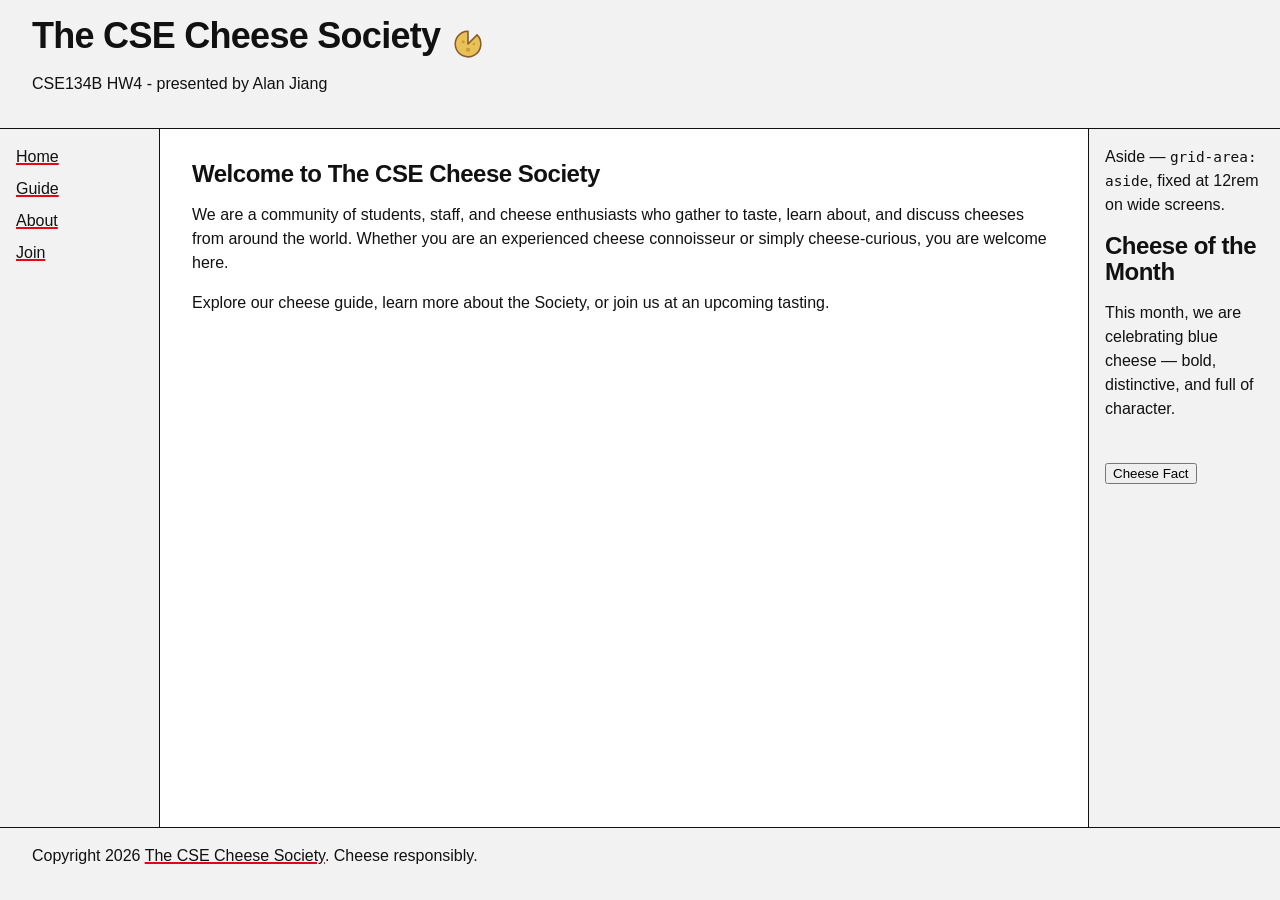
<file: index.html>
<!DOCTYPE html>
<html lang="en">
<head>
  <meta charset="utf-8">
  <meta name="viewport" content="width=device-width, initial-scale=1">
  <meta name="description" content="The CSE Cheese Society: monthly tastings, the Cheese of the Month, and a short guide to the four families of cheese.">
  <title>The CSE Cheese Society</title>
  <link rel="stylesheet" href="styles/tokens.css">
  <link rel="stylesheet" href="styles/global.css">
  <link rel="stylesheet" href="styles/site.css">
  <link rel="stylesheet" href="styles/index.css">
</head>
<body>
  <header>
  <h1>The CSE Cheese Society</h1>
  <img src="images/logo.svg" alt="A cheese wheel logo with an eighth of it cut out." />
  <p>CSE134B HW4 - presented by Alan Jiang</p>
  </header> 

  <nav>
    <ul>
      <li><a href="index.html">Home</a></li>
      <li><a href="guide/index.html">Guide</a></li>
      <li><a href="about.html">About</a></li>
      <li><a href="join.html">Join</a></li>
    </ul>
  </nav>

  <main>
    <h2>Welcome to The CSE Cheese Society</h2>
    <p>We are a community of students, staff, and cheese enthusiasts who gather to taste, learn about, and discuss cheeses from around the world. Whether you are an experienced cheese connoisseur or simply cheese-curious, you are welcome here.
    <p>Explore our cheese guide, learn more about the Society, or join us at an upcoming tasting.</p>
  </main>

  <aside>
    <p>Aside — <code>grid-area: aside</code>, fixed at 12rem on wide screens.</p>

    <h2>Cheese of the Month</h2>
    <p>This month, we are celebrating blue cheese — bold, distinctive, and full of character.</p>
    <br/>

    <button command="toggle-popover" commandfor="cheese-fact">Cheese Fact</button>
    <dialog id="cheese-fact" popover>
      <h2>Cheese Fact</h2>
      Cheese is one of the world’s oldest prepared foods, with evidence of cheesemaking dating back thousands of years.
      <button command="hide-popover" commandfor="cheese-fact">Close</button>
    </dialog>
  </aside>

  <footer>
    <p>Copyright 2026 <a href="index.html">The CSE Cheese Society</a>. Cheese responsibly.</p>
  </footer>
</body>
</html>
</file>
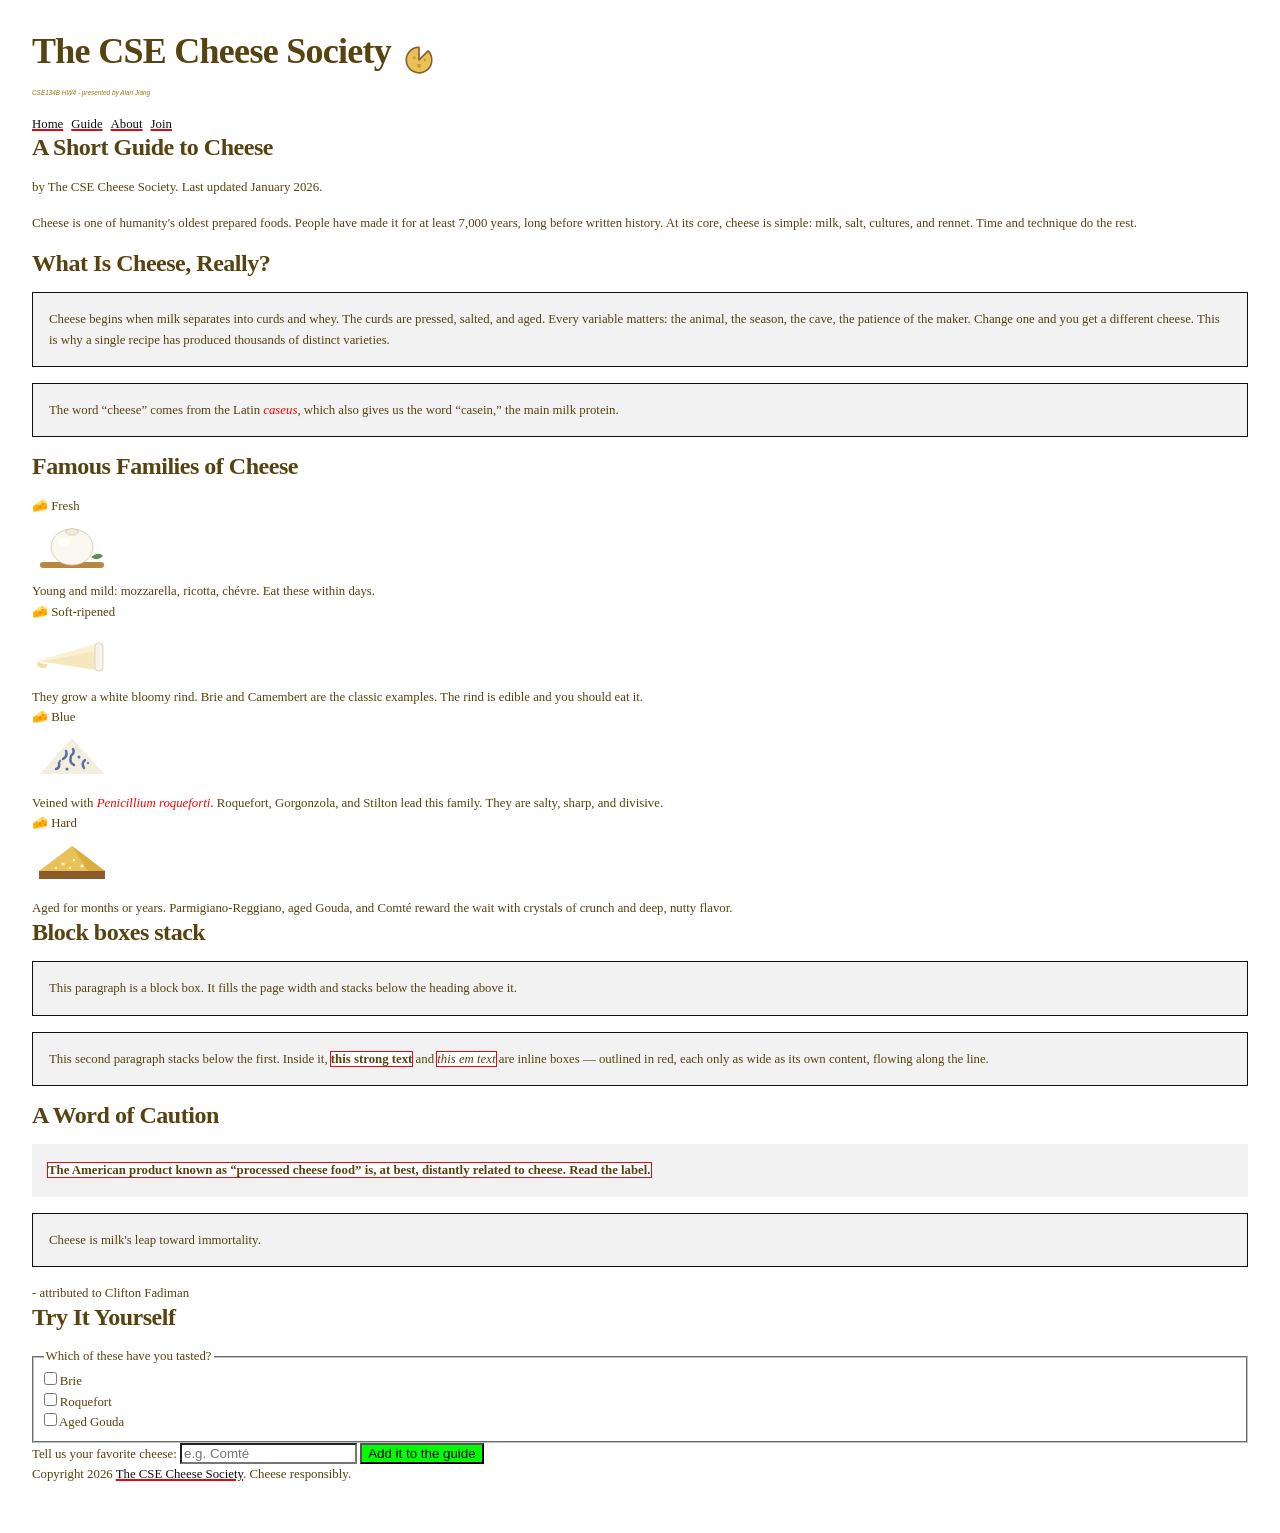
<file: guide/index.html>
<!DOCTYPE html>
<html lang="en">
<head>
  <meta charset="utf-8">
  <meta name="viewport" content="width=device-width, initial-scale=1">
  <meta name="description" content="How cheese is made and the four families it falls into: fresh, soft-ripened, blue, and hard.">
  <title>A Short Guide to Cheese</title>
  <link rel="stylesheet" href="../styles/tokens.css">
  <link rel="stylesheet" href="../styles/global.css">
  <link rel="stylesheet" href="../styles/site.css">
  <link rel="stylesheet" href="../styles/cheese.css">
</head>

<body>

  <header>
  <h1>The CSE Cheese Society</h1>
  <img src="../images/logo.svg" alt="A cheese wheel logo with an eighth of it cut out." />
  <p>CSE134B HW4 - presented by Alan Jiang</p>
  </header>       
  
  <nav>
    <ul>
      <li><a href="../index.html">Home</a></li>
      <li><a href="index.html">Guide</a></li>
      <li><a href="../about.html">About</a></li>
      <li><a href="../join.html">Join</a></li>
    </ul>
  </nav>

  <main>
  <h2>A Short Guide to Cheese</h2>
  <p class="byline">by The CSE Cheese Society. Last updated <time datetime="2026-01">January 2026</time>.</p>
  <p class="lead">Cheese is one of humanity's oldest prepared foods. People have made it
            for at least 7,000 years, long before written history. At its core,
            cheese is simple: milk, salt, cultures, and rennet. Time and technique
            do the rest.</p>


  <section>
  <h2>What Is Cheese, Really?</h2>
  <p>Cheese begins when milk separates into curds and whey. The curds are
  pressed, salted, and aged. Every variable matters: the animal, the
  season, the cave, the patience of the maker. Change one and you get a
  different cheese. This is why a single recipe has produced thousands
  of distinct varieties.</p>
  <p>The word <q>cheese</q> comes from the Latin <i lang="la" class="latin">caseus</i>, which also gives us the
  word <q>casein,</q> the main milk protein.</p>
  </section>

  <section>
  <h2>Famous Families of Cheese</h2>
  <dl>

      <dt>Fresh</dt>
      <dd><a href="fresh.html"><img class="cheese-fresh" src="../images/cheese-fresh.svg" alt="A white, spherical-shaped cheese on a cutting board, with a leaf hanging off and a stub jutting out the top." /></a></dd>
      <dd>Young and mild: mozzarella, ricotta, chévre.
          Eat these within days.</dd>

      <dt>Soft-ripened</dt>
      <dd><a href="soft.html"><img class="cheese-soft" src="../images/cheese-soft.svg" alt="A white, cone-shaped cheese on its side with a thicker piece at the base and strand hanging off the tip." /></a></dd>
      <dd>They grow a white bloomy rind. Brie and Camembert are
          the classic examples. The rind is edible and you should eat it.</dd>

      <dt>Blue</dt>
      <dd><a href="blue.html"><img class="cheese-blue" src="../images/cheese-blue.svg" alt="A white, triangle-shaped cheese with random strands and spots of blue." /></a></dd>
      <dd>Veined with <i lang="la" class="latin">Penicillium roqueforti</i>. Roquefort,
          Gorgonzola, and Stilton lead this family. They are salty, sharp, and
          divisive.</dd>

      <dt>Hard</dt>
      <dd><a href="hard.html"><img class="cheese-hard" src="../images/cheese-hard.svg" alt="A yellow-orange, triangular-shaped cheese with white spots." /></a></dd>
      <dd>Aged for months or years. Parmigiano-Reggiano,
          aged Gouda, and Comté reward the wait with crystals of crunch and
          deep, nutty flavor.</dd>
  </dl>
  </section>

  <section>
  <h2>Block boxes stack</h2>
  <p>This paragraph is a block box. It fills the page width and stacks below the heading above it.</p>
  <p>This second paragraph stacks below the first. Inside it, <strong>this strong text</strong> and <em>this em text</em> are inline boxes — outlined in red, each only as wide as its own content, flowing along the line.</p>
  </section>

  <section>
  <h2>A Word of Caution</h2>
  <p id="warning"><strong>The American product known as <q>processed cheese food</q> is,
                  at best, distantly related to cheese. Read the label.</strong></p>
  <blockquote>
      <p>Cheese is milk's leap toward immortality.</p>
  </blockquote>
  <footer>- attributed to Clifton Fadiman</footer>
  </section>

  <section>
  <h2>Try It Yourself</h2>
  <form>
      <fieldset>
          <legend>Which of these have you tasted?</legend>
          
          <input type="checkbox" id="brie" name="brie"/>
          <label for="brie">
              Brie
          </label>
          <br/>
          <input type="checkbox" id="roquefort" name="roquefort"/>
          <label for="roquefort">
              Roquefort
          </label>
          <br/>
          <input type="checkbox" id="aged-gouda" name="aged-gouda"/>
          <label for="aged-gouda">
              Aged Gouda
          </label>
      </fieldset>
      <label>
          Tell us your favorite cheese: 
          <input type="text" placeholder="e.g. Comté"/>
          <button type="button" class="add-cheese">Add it to the guide</button>
          <!--The .add-cheese class (0,1,0) beats the plain button rule (0,0,1) in
              cheese.css, so the more specific selector wins — no inline style needed.-->
      </label>
  </form>
  </section>

  </main>

  <footer>
    <p>Copyright 2026 <a href="../index.html">The CSE Cheese Society</a>. Cheese responsibly.</p>
  </footer>

</body>
</html>
</file>
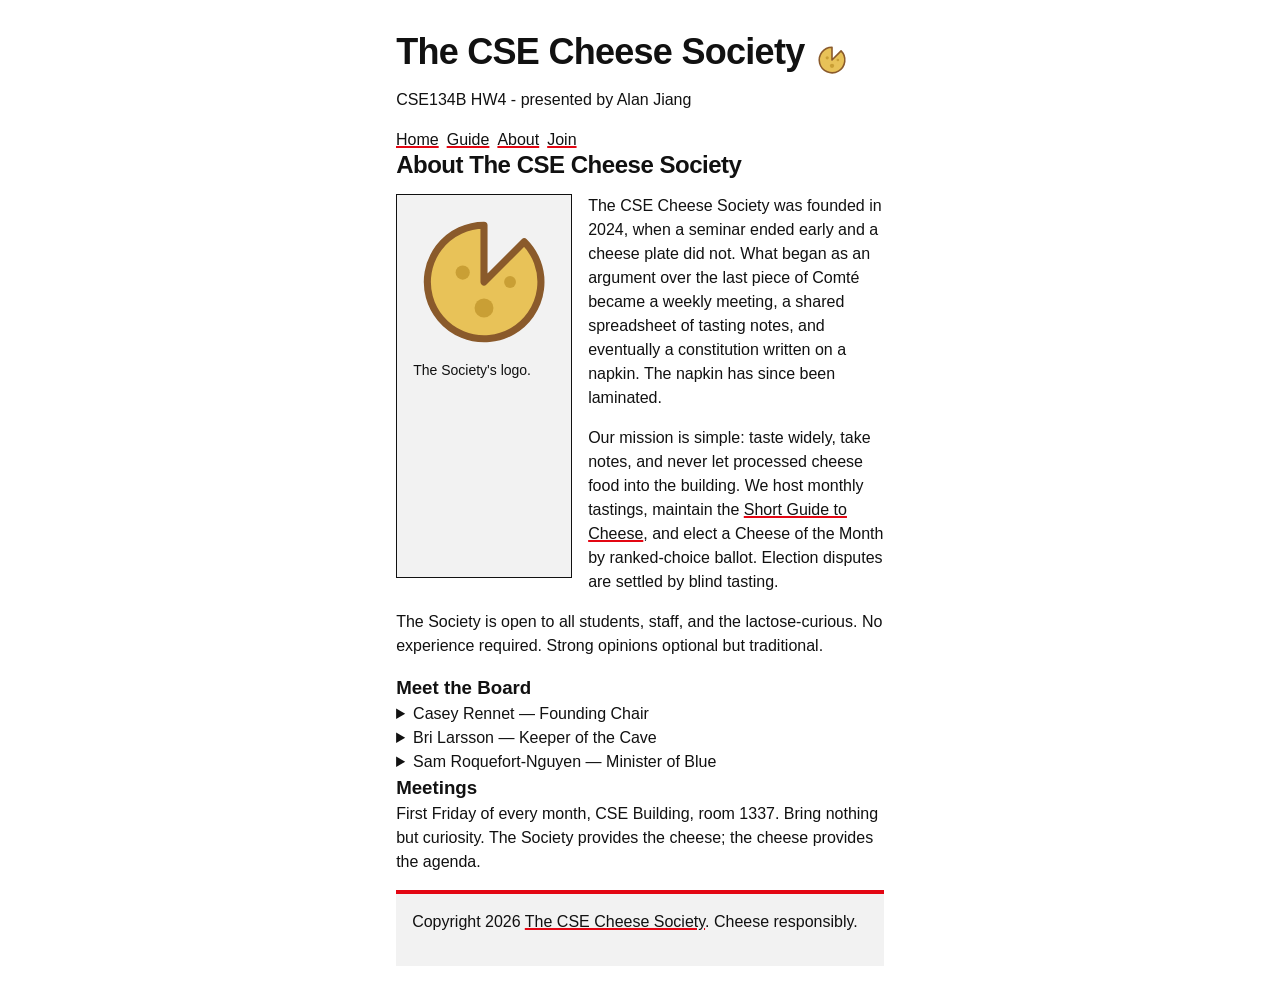
<file: about.html>
<!DOCTYPE html>
<html lang="en">
<head>
  <meta charset="utf-8">
  <meta name="viewport" content="width=device-width, initial-scale=1">
  <meta name="description" content="The history of The CSE Cheese Society, its constitution on a laminated napkin, and the members who run it.">
  <title>About the Society · The CSE Cheese Society</title>
  <link rel="stylesheet" href="styles/tokens.css">
  <link rel="stylesheet" href="styles/global.css">
  <link rel="stylesheet" href="styles/site.css">
  <link rel="stylesheet" href="styles/about.css">
</head>
<body>
  <header>
    <h1>The CSE Cheese Society</h1>
    <img src="images/logo.svg" alt="A cheese wheel logo with an eighth of it cut out." />
    <p>CSE134B HW4 - presented by Alan Jiang</p>
  </header>

  <nav>
    <ul>
      <li><a href="index.html">Home</a></li>
      <li><a href="guide/index.html">Guide</a></li>
      <li><a href="about.html">About</a></li>
      <li><a href="join.html">Join</a></li>
    </ul>
  </nav>

  <main>
    <h2>About The CSE Cheese Society</h2>

    <article>
      <figure>
        <img src="images/logo.svg" alt="A cheese wheel logo with an eighth of it cut out." />
        <figcaption>The Society's logo.</figcaption>
      </figure>

      <p>The CSE Cheese Society was founded in <time datetime="2024">2024</time>, when
      a seminar ended early and a cheese plate did not. What began as an argument over
      the last piece of Comté became a weekly meeting, a shared spreadsheet of tasting
      notes, and eventually a constitution written on a napkin. The napkin has since
      been laminated.</p>

      <p>Our mission is simple: taste widely, take notes, and never let processed
      cheese food into the building. We host monthly tastings, maintain the
      <a href="guide/index.html">Short Guide to Cheese</a>, and elect a Cheese of the
      Month by ranked-choice ballot. Election disputes are settled by blind tasting.</p>

      <p>The Society is open to all students, staff, and the lactose-curious. No
      experience required. Strong opinions optional but traditional.</p>
    </article>

    <section>
      <h3>Meet the Board</h3>

      <details>
        <summary>Casey Rennet — Founding Chair</summary>
        <p>Casey once drove four hours for a cheese that turned out to be sold out, and
        describes the trip as <q>still worth it.</q> Responsible for the napkin
        constitution. Favorite family: hard. Favorite cheese: a five-year Gouda
        <q>that changed my life.</q></p>
      </details>

      <details>
        <summary>Bri Larsson — Keeper of the Cave</summary>
        <p>Bri manages the Society's aging fridge (a mini-fridge, lovingly mislabeled
        <q>THE CAVE</q>) and its strict humidity log. Favorite family: soft-ripened.
        Position on rinds: eat them, always, no exceptions.</p>
      </details>

      <details>
        <summary>Sam Roquefort-Nguyen — Minister of Blue</summary>
        <p>Sam claims no relation to the village of Roquefort-sur-Soulzon but has never
        provided documentation either way. Runs the annual <q>Blue Cheese Amnesty</q>
        where skeptics get one supervised second chance. Favorite cheese: Stilton, at
        midnight, with port.</p>
      </details>
    </section>

    <section>
      <h3>Meetings</h3>
      <p>First Friday of every month, CSE Building, room 1337. Bring nothing but
      curiosity. The Society provides the cheese; the cheese provides the agenda.</p>
    </section>
  </main>

  <footer>
    <p>Copyright 2026 <a href="index.html">The CSE Cheese Society</a>. Cheese responsibly.</p>
  </footer>
</body>
</html>
</file>
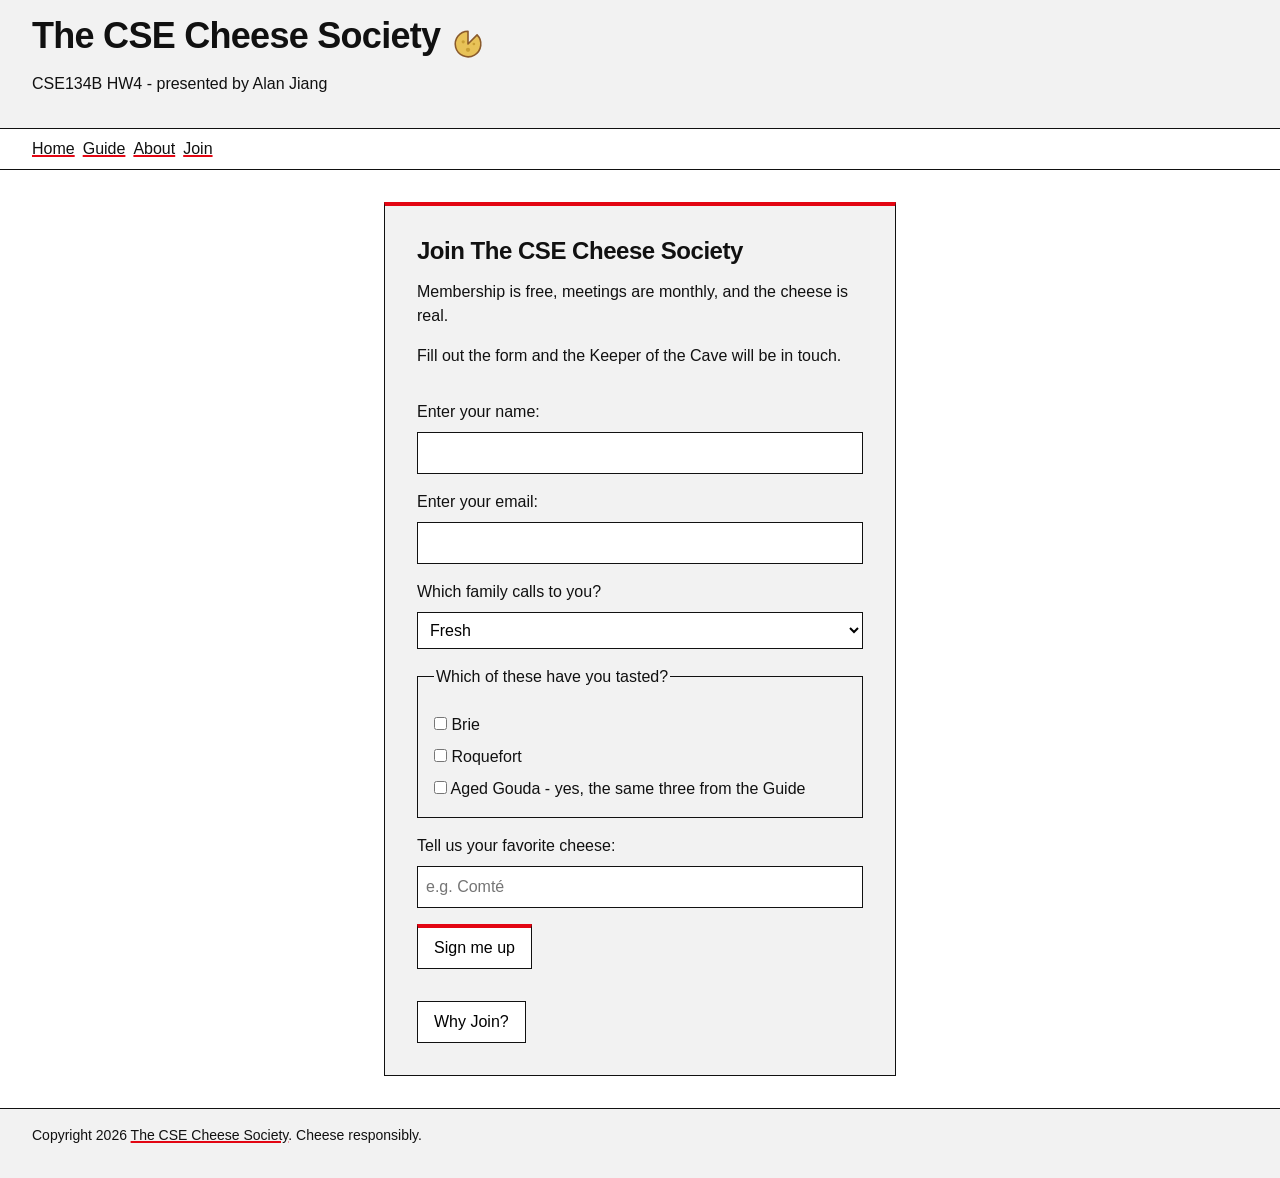
<file: join.html>
<!DOCTYPE html>
<html lang="en">
<head>
  <meta charset="utf-8">
  <meta name="viewport" content="width=device-width, initial-scale=1">
  <meta name="description" content="Join The CSE Cheese Society: free membership, monthly tastings, and a vote in the Cheese of the Month election.">
  <title>Join the Society · The CSE Cheese Society</title>
  <link rel="stylesheet" href="styles/tokens.css">
  <link rel="stylesheet" href="styles/global.css">
  <link rel="stylesheet" href="styles/site.css">
  <link rel="stylesheet" href="styles/join.css">
</head>
<body>
  <header>
    <h1>The CSE Cheese Society</h1>
    <img src="images/logo.svg" alt="A cheese wheel logo with an eighth of it cut out." />
    <p>CSE134B HW4 - presented by Alan Jiang</p>
  </header>

  <nav>
    <ul>
      <li><a href="index.html">Home</a></li>
      <li><a href="guide/index.html">Guide</a></li>
      <li><a href="about.html">About</a></li>
      <li><a href="join.html">Join</a></li>
    </ul>
  </nav>

  <main>
    <section class="card">
      <h2>Join The CSE Cheese Society</h2>
      <p>Membership is free, meetings are monthly, and the cheese is real.</p>
      <p>Fill out the form and the Keeper of the Cave will be in touch.</p>

      <form>
        <label>
          Enter your name:
          <input type="text" name="name" />
        </label>
        <label>
          Enter your email:
          <input type="email" name="email" />
        </label>
        <label>
          Which family calls to you?
          <select name="family">
            <option value="fresh">Fresh</option>
            <option value="soft">Soft-ripened</option>
            <option value="blue">Blue</option>
            <option value="hard">Hard</option>
            <option value="undecided">Undecided - that's why I'm here</option>
          </select>
        </label>
        <fieldset>
          <legend>Which of these have you tasted?</legend>
          <label>
            <input type="checkbox" name="tasted" value="brie" />
            Brie
          </label>
          <label>
            <input type="checkbox" name="tasted" value="roquefort" />
            Roquefort
          </label>
          <label>
            <input type="checkbox" name="tasted" value="aged-gouda" />
            Aged Gouda - yes, the same three from the Guide
          </label>
        </fieldset>
        <label>
          Tell us your favorite cheese:
          <input type="text" name="favorite" placeholder="e.g. Comté" />
        </label>
        <button type="submit">Sign me up</button>
      </form>

      <button command="show-modal" commandfor="why-join">Why Join?</button>
      <dialog id="why-join">
        <ul>
          <li>Monthly tastings. The Society buys the cheese. You bring opinions.</li>
          <li>Voting rights in the Cheese of the Month election.</li>
          <li>Access to THE CAVE (a mini-fridge, but a very serious one).</li>
          <li>A laminated membership card featuring the cheese of your choice.</li>
          <li>Amnesty program for recovering blue-cheese skeptics.</li>
        </ul>
        <button command="close" commandfor="why-join">I'm convinced</button>
      </dialog>
    </section>
  </main>

  <footer>
    <p>Copyright 2026 <a href="index.html">The CSE Cheese Society</a>. Cheese responsibly.</p>
  </footer>
</body>
</html>
</file>
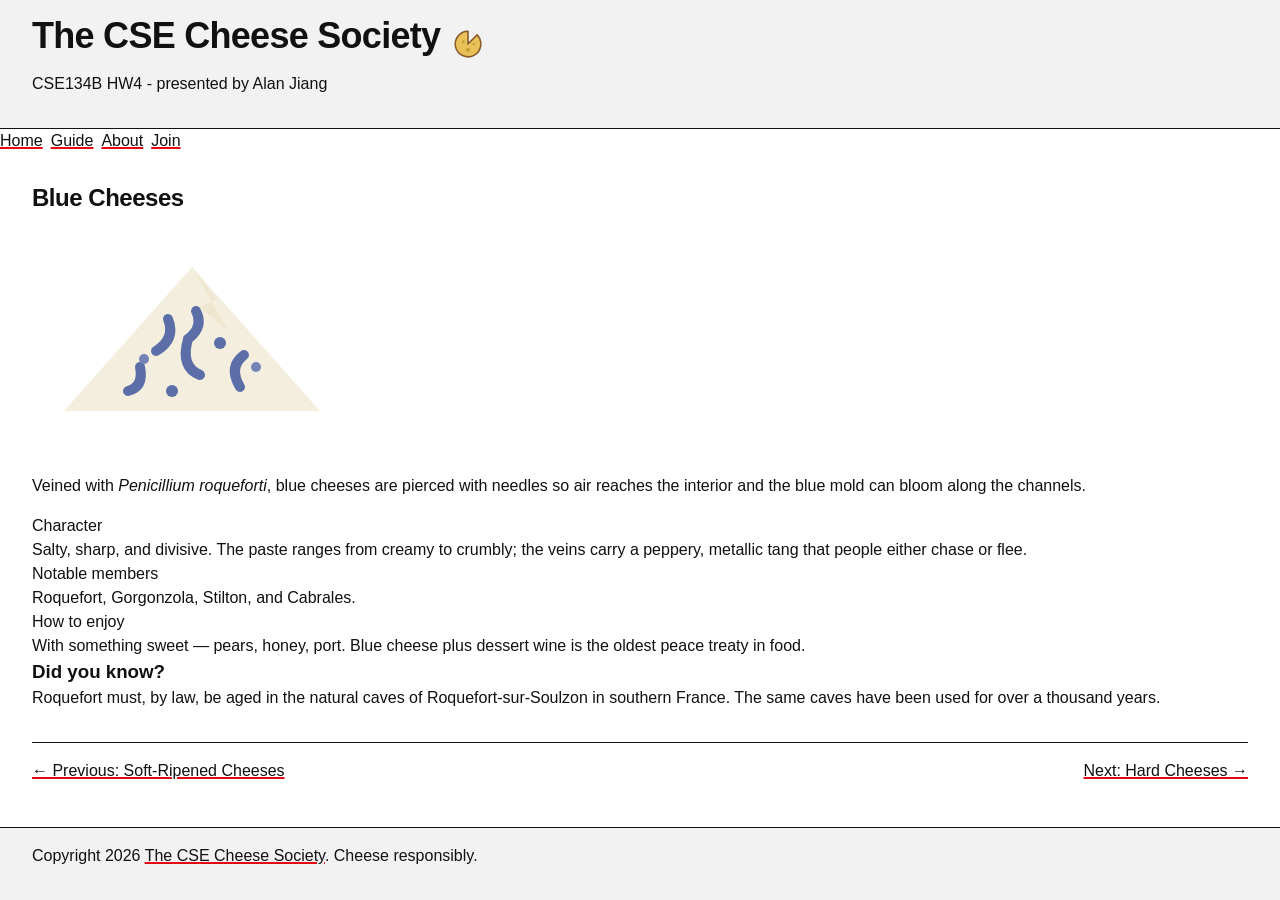
<file: guide/blue.html>
<!DOCTYPE html>
<html lang="en">
<head>
  <meta charset="utf-8">
  <meta name="viewport" content="width=device-width, initial-scale=1">
  <meta name="description" content="Blue cheeses: veined with Penicillium roqueforti and pierced with needles so the mold can bloom.">
  <title>Blue Cheeses · A Short Guide to Cheese</title>
  <link rel="stylesheet" href="../styles/tokens.css">
  <link rel="stylesheet" href="../styles/global.css">
  <link rel="stylesheet" href="../styles/site.css">
  <!--
    GRID PAGE SCAFFOLD
    The same header/main/footer page as demo 06, built with grid instead.
    grid-template-areas names the rows so the CSS reads like a sketch of
    the page; each region claims its slot with grid-area. Rows are
    auto 1fr auto: natural height at the edges, main takes the rest.
  -->
  <link rel="stylesheet" href="../styles/family.css">
</head>
<body>
  <header>
    <h1>The CSE Cheese Society</h1>
    <img src="../images/logo.svg" alt="A cheese wheel logo with an eighth of it cut out." />
    <p>CSE134B HW4 - presented by Alan Jiang</p>
  </header>

  <nav>
    <ul>
      <li><a href="../index.html">Home</a></li>
      <li><a href="index.html">Guide</a></li>
      <li><a href="../about.html">About</a></li>
      <li><a href="../join.html">Join</a></li>
    </ul>
  </nav>

  <main>
    <section>
      <h2>Blue Cheeses</h2>
      <img class="cheese-blue" src="../images/cheese-blue.svg" alt="A white, triangle-shaped cheese with random strands and spots of blue." />

      <p>Veined with <i lang="la" class="latin">Penicillium roqueforti</i>, blue
      cheeses are pierced with needles so air reaches the interior and the blue
      mold can bloom along the channels.</p>

      <dl>
        <dt>Character</dt>
        <dd>Salty, sharp, and divisive. The paste ranges from creamy to crumbly;
        the veins carry a peppery, metallic tang that people either chase or
        flee.</dd>

        <dt>Notable members</dt>
        <dd>Roquefort, Gorgonzola, Stilton, and Cabrales.</dd>

        <dt>How to enjoy</dt>
        <dd>With something sweet — pears, honey, port. Blue cheese plus dessert
        wine is the oldest peace treaty in food.</dd>
      </dl>

      <aside>
        <h3>Did you know?</h3>
        <p>Roquefort must, by law, be aged in the natural caves of
        Roquefort-sur-Soulzon in southern France. The same caves have been used
        for over a thousand years.</p>
      </aside>
    </section>

    <nav class="pager" aria-label="Cheese families">
      <ul>
        <li><a rel="prev" href="soft.html">← Previous: Soft-Ripened Cheeses</a></li>
        <li><a rel="next" href="hard.html">Next: Hard Cheeses →</a></li>
      </ul>
    </nav>
  </main>

  <footer>
    <p>Copyright 2026 <a href="../index.html">The CSE Cheese Society</a>. Cheese responsibly.</p>
  </footer>
</body>
</html>
</file>
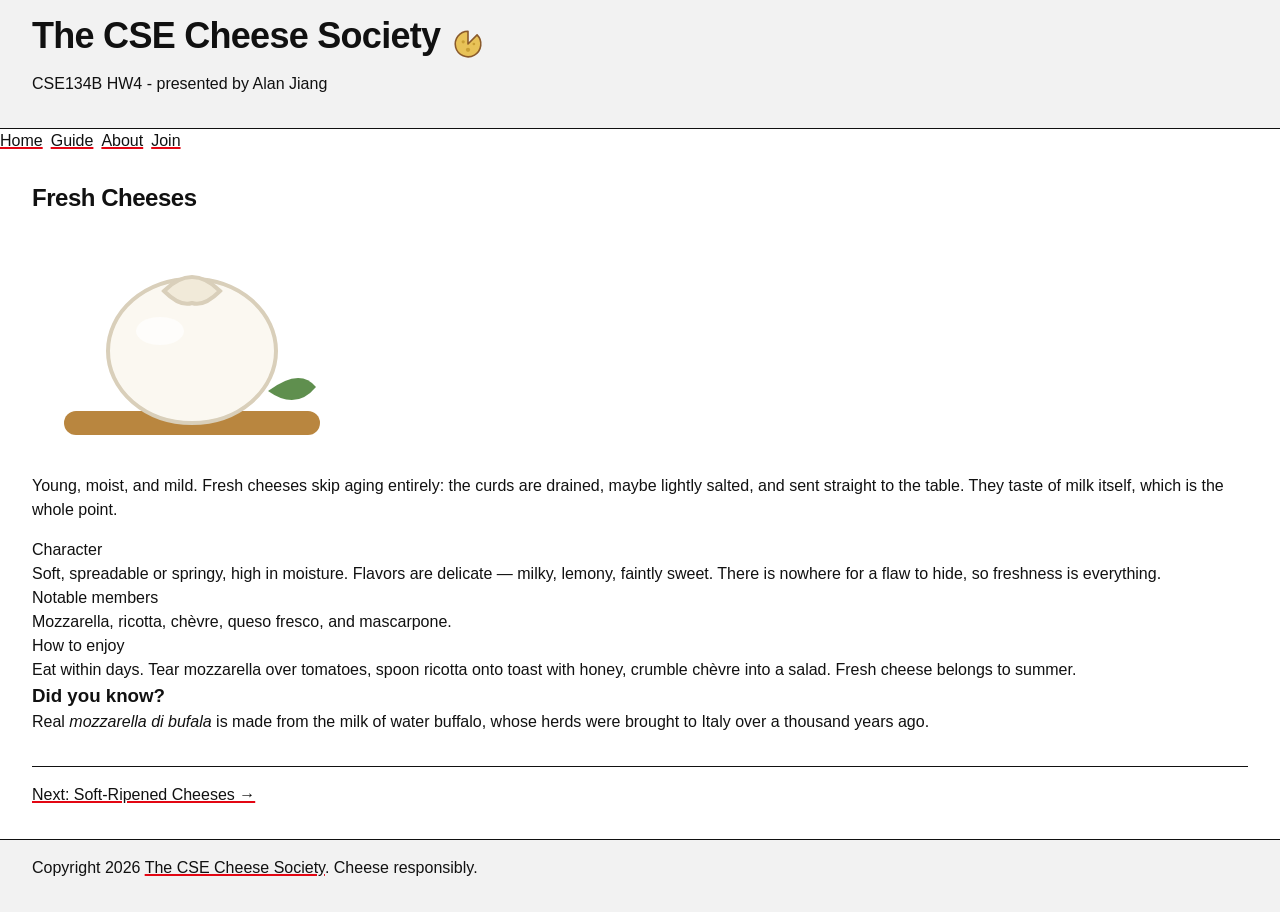
<file: guide/fresh.html>
<!DOCTYPE html>
<html lang="en">
<head>
  <meta charset="utf-8">
  <meta name="viewport" content="width=device-width, initial-scale=1">
  <meta name="description" content="Fresh cheeses: young, moist, and mild, drained straight to the table with no aging at all.">
  <title>Fresh Cheeses · A Short Guide to Cheese</title>
  <link rel="stylesheet" href="../styles/tokens.css">
  <link rel="stylesheet" href="../styles/global.css">
  <link rel="stylesheet" href="../styles/site.css">
  <!--
    GRID PAGE SCAFFOLD
    The same header/main/footer page as demo 06, built with grid instead.
    grid-template-areas names the rows so the CSS reads like a sketch of
    the page; each region claims its slot with grid-area. Rows are
    auto 1fr auto: natural height at the edges, main takes the rest.
  -->
  <link rel="stylesheet" href="../styles/family.css">
</head>
<body>
  <header>
    <h1>The CSE Cheese Society</h1>
    <img src="../images/logo.svg" alt="A cheese wheel logo with an eighth of it cut out." />
    <p>CSE134B HW4 - presented by Alan Jiang</p>
  </header>

  <nav>
    <ul>
      <li><a href="../index.html">Home</a></li>
      <li><a href="index.html">Guide</a></li>
      <li><a href="../about.html">About</a></li>
      <li><a href="../join.html">Join</a></li>
    </ul>
  </nav>

  <main>
    <section>
      <h2>Fresh Cheeses</h2>
      <img class="cheese-fresh" src="../images/cheese-fresh.svg" alt="A white, spherical-shaped cheese on a cutting board, with a leaf hanging off and a stub jutting out the top." />

      <p>Young, moist, and mild. Fresh cheeses skip aging entirely: the curds are
      drained, maybe lightly salted, and sent straight to the table. They taste of
      milk itself, which is the whole point.</p>

      <dl>
        <dt>Character</dt>
        <dd>Soft, spreadable or springy, high in moisture. Flavors are delicate —
        milky, lemony, faintly sweet. There is nowhere for a flaw to hide, so
        freshness is everything.</dd>

        <dt>Notable members</dt>
        <dd>Mozzarella, ricotta, chèvre, queso fresco, and mascarpone.</dd>

        <dt>How to enjoy</dt>
        <dd>Eat within days. Tear mozzarella over tomatoes, spoon ricotta onto
        toast with honey, crumble chèvre into a salad. Fresh cheese belongs to
        summer.</dd>
      </dl>

      <aside>
        <h3>Did you know?</h3>
        <p>Real <i lang="it">mozzarella di bufala</i> is made from the milk of water
        buffalo, whose herds were brought to Italy over a thousand years ago.</p>
      </aside>
    </section>

    <nav class="pager" aria-label="Cheese families">
      <ul>
        <li><a rel="next" href="soft.html">Next: Soft-Ripened Cheeses →</a></li>
      </ul>
    </nav>
  </main>

  <footer>
    <p>Copyright 2026 <a href="../index.html">The CSE Cheese Society</a>. Cheese responsibly.</p>
  </footer>
</body>
</html>
</file>
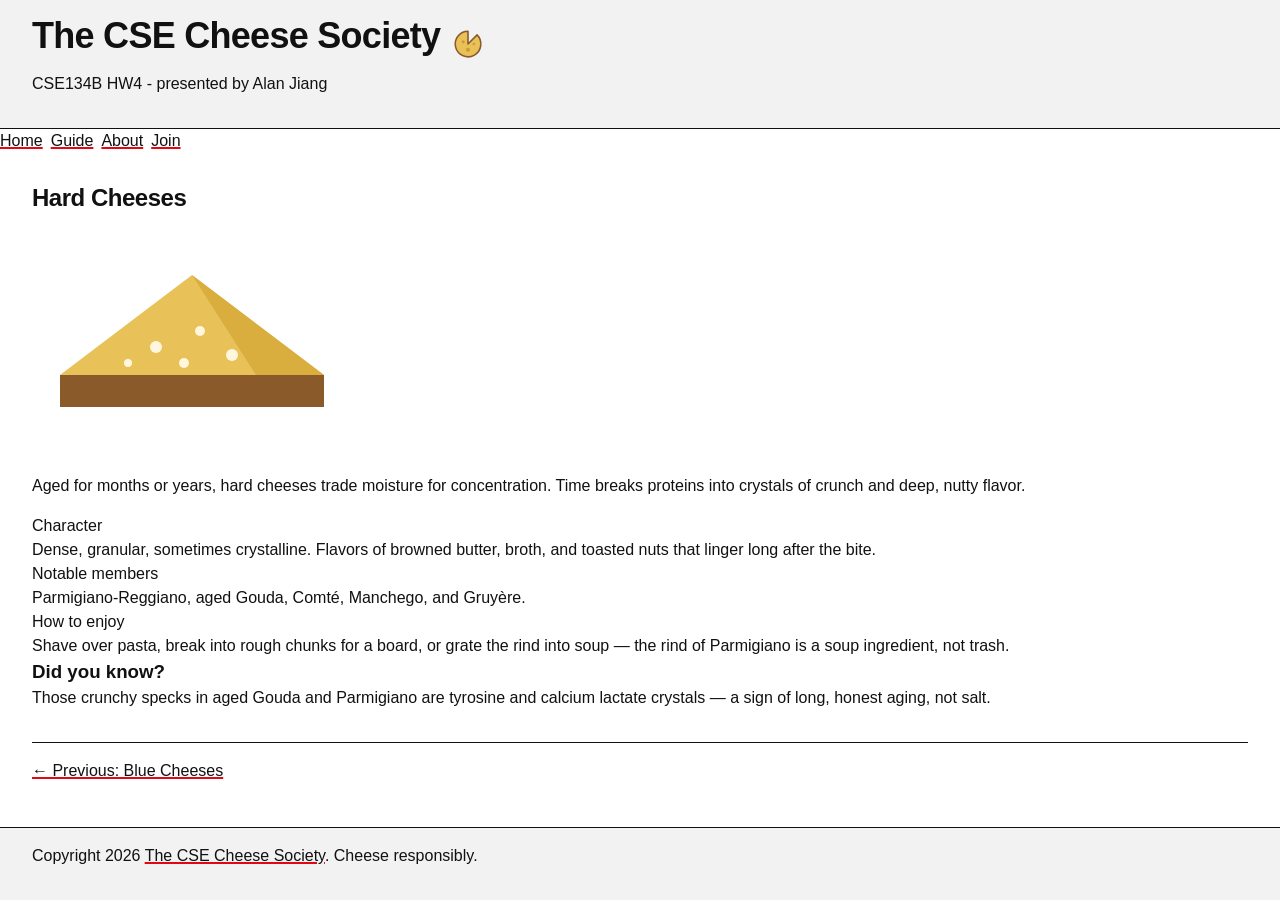
<file: guide/hard.html>
<!DOCTYPE html>
<html lang="en">
<head>
  <meta charset="utf-8">
  <meta name="viewport" content="width=device-width, initial-scale=1">
  <meta name="description" content="Hard cheeses: long aging, tyrosine crystals, and the crunch of Parmigiano-Reggiano and aged Gouda.">
  <title>Hard Cheeses · A Short Guide to Cheese</title>
  <link rel="stylesheet" href="../styles/tokens.css">
  <link rel="stylesheet" href="../styles/global.css">
  <link rel="stylesheet" href="../styles/site.css">
  <!--
    GRID PAGE SCAFFOLD
    The same header/main/footer page as demo 06, built with grid instead.
    grid-template-areas names the rows so the CSS reads like a sketch of
    the page; each region claims its slot with grid-area. Rows are
    auto 1fr auto: natural height at the edges, main takes the rest.
  -->
  <link rel="stylesheet" href="../styles/family.css">
</head>
<body>
  <header>
    <h1>The CSE Cheese Society</h1>
    <img src="../images/logo.svg" alt="A cheese wheel logo with an eighth of it cut out." />
    <p>CSE134B HW4 - presented by Alan Jiang</p>
  </header>

  <nav>
    <ul>
      <li><a href="../index.html">Home</a></li>
      <li><a href="index.html">Guide</a></li>
      <li><a href="../about.html">About</a></li>
      <li><a href="../join.html">Join</a></li>
    </ul>
  </nav>

  <main>
    <section>
      <h2>Hard Cheeses</h2>
      <img class="cheese-hard" src="../images/cheese-hard.svg" alt="A yellow-orange, triangular-shaped cheese with white spots." />

      <p>Aged for months or years, hard cheeses trade moisture for concentration.
      Time breaks proteins into crystals of crunch and deep, nutty flavor.</p>

      <dl>
        <dt>Character</dt>
        <dd>Dense, granular, sometimes crystalline. Flavors of browned butter,
        broth, and toasted nuts that linger long after the bite.</dd>

        <dt>Notable members</dt>
        <dd>Parmigiano-Reggiano, aged Gouda, Comté, Manchego, and Gruyère.</dd>

        <dt>How to enjoy</dt>
        <dd>Shave over pasta, break into rough chunks for a board, or grate the
        rind into soup — the rind of Parmigiano is a soup ingredient, not
        trash.</dd>
      </dl>

      <aside>
        <h3>Did you know?</h3>
        <p>Those crunchy specks in aged Gouda and Parmigiano are tyrosine and
        calcium lactate crystals — a sign of long, honest aging, not salt.</p>
      </aside>
    </section>

    <nav class="pager" aria-label="Cheese families">
      <ul>
        <li><a rel="prev" href="blue.html">← Previous: Blue Cheeses</a></li>
      </ul>
    </nav>
  </main>

  <footer>
    <p>Copyright 2026 <a href="../index.html">The CSE Cheese Society</a>. Cheese responsibly.</p>
  </footer>
</body>
</html>
</file>
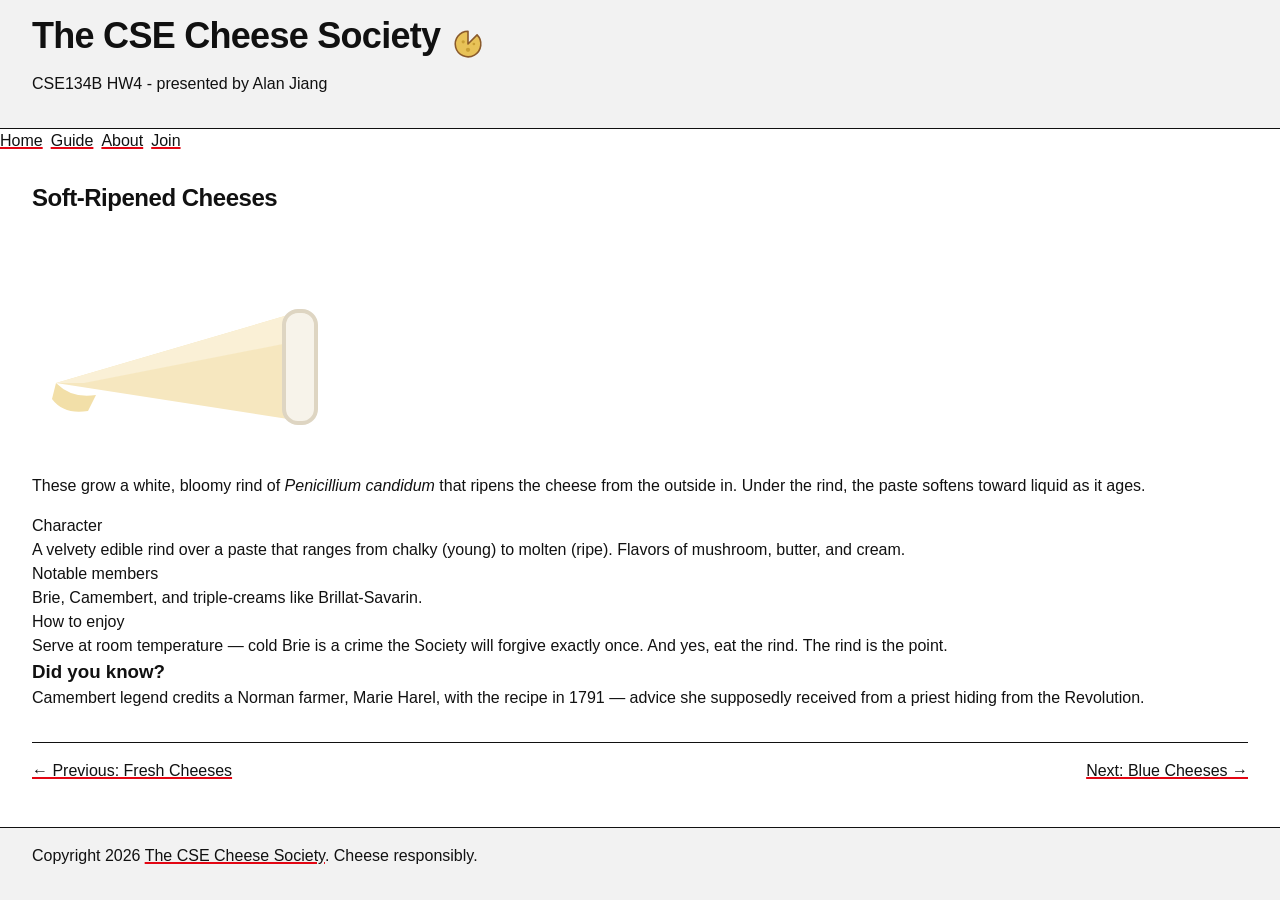
<file: guide/soft.html>
<!DOCTYPE html>
<html lang="en">
<head>
  <meta charset="utf-8">
  <meta name="viewport" content="width=device-width, initial-scale=1">
  <meta name="description" content="Soft-ripened cheeses: a bloomy Penicillium candidum rind that ripens the paste from the outside in.">
  <title>Soft-Ripened Cheeses · A Short Guide to Cheese</title>
  <link rel="stylesheet" href="../styles/tokens.css">
  <link rel="stylesheet" href="../styles/global.css">
  <link rel="stylesheet" href="../styles/site.css">
  <!--
    GRID PAGE SCAFFOLD
    The same header/main/footer page as demo 06, built with grid instead.
    grid-template-areas names the rows so the CSS reads like a sketch of
    the page; each region claims its slot with grid-area. Rows are
    auto 1fr auto: natural height at the edges, main takes the rest.
  -->
  <link rel="stylesheet" href="../styles/family.css">
</head>
<body>
  <header>
    <h1>The CSE Cheese Society</h1>
    <img src="../images/logo.svg" alt="A cheese wheel logo with an eighth of it cut out." />
    <p>CSE134B HW4 - presented by Alan Jiang</p>
  </header>

  <nav>
    <ul>
      <li><a href="../index.html">Home</a></li>
      <li><a href="index.html">Guide</a></li>
      <li><a href="../about.html">About</a></li>
      <li><a href="../join.html">Join</a></li>
    </ul>
  </nav>

  <main>
    <section>
      <h2>Soft-Ripened Cheeses</h2>
      <img class="cheese-soft" src="../images/cheese-soft.svg" alt="A white, cone-shaped cheese on its side with a thicker piece at the base and strand hanging off the tip." />

      <p>These grow a white, bloomy rind of <i lang="la" class="latin">Penicillium
      candidum</i> that ripens the cheese from the outside in. Under the rind, the
      paste softens toward liquid as it ages.</p>

      <dl>
        <dt>Character</dt>
        <dd>A velvety edible rind over a paste that ranges from chalky (young) to
        molten (ripe). Flavors of mushroom, butter, and cream.</dd>

        <dt>Notable members</dt>
        <dd>Brie, Camembert, and triple-creams like Brillat-Savarin.</dd>

        <dt>How to enjoy</dt>
        <dd>Serve at room temperature — cold Brie is a crime the Society will
        forgive exactly once. And yes, eat the rind. The rind is the point.</dd>
      </dl>

      <aside>
        <h3>Did you know?</h3>
        <p>Camembert legend credits a Norman farmer, Marie Harel, with the recipe
        in <time datetime="1791">1791</time> — advice she supposedly received from
        a priest hiding from the Revolution.</p>
      </aside>
    </section>

    <nav class="pager" aria-label="Cheese families">
      <ul>
        <li><a rel="prev" href="fresh.html">← Previous: Fresh Cheeses</a></li>
        <li><a rel="next" href="blue.html">Next: Blue Cheeses →</a></li>
      </ul>
    </nav>
  </main>

  <footer>
    <p>Copyright 2026 <a href="../index.html">The CSE Cheese Society</a>. Cheese responsibly.</p>
  </footer>
</body>
</html>
</file>
<file: styles/tokens.css>
:root {

    /* color */
    --ink: #111;
    --paper: #fff;
    --panel: #f2f2f2;
    --accent: #e30613;

    /* space */
    --space-1: 0.5rem;
    --space-2: 1rem;
    --space-3: 2rem;
    --space-4: 4rem;

    /* border */
    --border-style: solid;
    --border-width: 1px;
    --rule-width: 4px;
    --underline-width: 2px;
    --border: var(--border-width) var(--border-style) var(--ink);
    --rule: var(--rule-width) var(--border-style) var(--accent);

    /* type */
    --text-s: 0.875rem;
    --text-m: 1rem;
    --text-l: 1.5rem;
    --text-xl: 2.25rem;

    /* line length */
    --measure: 62ch;



}
</file>
<file: styles/global.css>
@layer global, site, page;

@layer global {

    * {
        margin: 0;
        box-sizing: border-box;
    }

    body {
        background: var(--paper);
        color: var(--ink);
        font-family: "Helvetica Neue", Helvetica, Arial, sans-serif;
        font-size: var(--text-m);
        line-height: 1.5;
    }

    h1, h2 {
        margin-block: 0 var(--space-2);
        line-height: 1.1;
        letter-spacing: -0.02em;
    }

    h1 { font-size: var(--text-xl); }
    h2 { font-size: var(--text-l); }

    p {
        margin-block: 0 var(--space-2);
    }

    figcaption {
        font-size: var(--text-s);
    }

    a {
        color: var(--ink);
        text-decoration-color: var(--accent);
        text-decoration-thickness: var(--underline-width);

        &:hover {
        color: var(--accent);
        }
    }

    code {
        font-family: ui-monospace, "SF Mono", Menlo, monospace;
        font-size: 0.9em;
    }

    /*
      List markers are a type concern, not a layout one, so resetting them
      stays here. The nav's flex orientation moved to site.css with the rest
      of the shared chrome.
    */
    nav ul {
        margin: 0;
        padding: 0;
        list-style: none;
    }

}
</file>
<file: styles/site.css>
/*
  CROSS-DOCUMENT VIEW TRANSITIONS

  @view-transition is only allowed at the top level of a stylesheet or inside
  a conditional group rule (@media / @supports / @container). @layer is NOT a
  conditional group rule, so nesting this inside @layer site made the browser
  drop it and no transition ran. It stays outside the layer block.

  The @media wrapper is the reduced-motion guard: the opt-in only happens for
  visitors who have expressed no preference against motion. Anyone asking for
  reduced motion never gets the navigation set to auto in the first place.
*/
@media (prefers-reduced-motion: no-preference) {
    @view-transition { navigation: auto; }

    /*
      NAMED MORPH — guide listing → family detail hero

      The browser pairs elements across two documents by matching
      view-transition-name, so the same name has to appear on both ends of the
      navigation. A name must also be unique within a single document: one
      shared name on all four thumbnails would collide on guide/index.html and
      disqualify the whole transition, which is why there are four of them.

      These live in site.css, which both documents load, rather than being
      split between cheese.css (the listing) and family.css (the heroes). One
      declaration per family means the two ends cannot drift out of sync.

      Inside the reduced-motion guard: if a visitor asks for reduced motion,
      navigation never becomes auto and no element is ever named.
    */
    .cheese-fresh { view-transition-name: cheese-fresh; }
    .cheese-soft  { view-transition-name: cheese-soft; }
    .cheese-blue  { view-transition-name: cheese-blue; }
    .cheese-hard  { view-transition-name: cheese-hard; }
}

@layer site {

    body {
        
        > header {

            display: grid;
            grid-template-areas:
                "title logo"
                "tagline tagline";
            grid-template-columns: auto 1fr;
            align-items: center;
            column-gap: 0.75rem;

            > img {
                grid-area: logo;
                width: 2rem;
                height: 2rem;
            }
            > h1  { grid-area: title; }
            > p   { grid-area: tagline; }
        }

    }

    /*
      SITE NAV
      One block of markup on every page, two orientations, no per-page rules.
      Lives here rather than in global.css because it is layout, and global.css
      carries reset, type and color only.

      The nav is declared a size container, so its list queries the width of
      the nav itself rather than the viewport. In a narrow column — index.html's
      10rem sidebar — the links stack vertically; in any full-width bar they run
      horizontally.

      Querying the container instead of the viewport is what makes index.html
      work: when that page collapses to a single column the nav becomes wide,
      so it flips to a row on its own. A viewport media query could not express
      that, because the viewport is narrow exactly when the nav is wide.
    */
    nav {
        container-type: inline-size;

        ul {
            display: flex;
            flex-direction: column;
            gap: var(--space-1);
        }

        @container (min-width: 24rem) {
            ul { flex-direction: row; }
        }
    }

}
</file>
<file: styles/index.css>
@layer page {

    /*
      GRID HOLY GRAIL
      The full holy grail in ONE grid container — no wrappers, no nesting.
      grid-template-areas draws the layout as ASCII art: header and footer
      span all three columns, nav | main | aside share the middle row.
    */
    body {
        --nav-width: 10rem;
        --aside-width: 12rem;

        display: grid;
        grid-template-areas:
            "header header header"
            "nav    main   aside"
            "footer footer footer";
        grid-template-columns: var(--nav-width) 1fr var(--aside-width);
        grid-template-rows: auto 1fr auto;
        min-height: 100svh;

        > header {
            grid-area: header;
            padding: var(--space-2) var(--space-3);
            border-block-end: var(--border);
            background: var(--panel);
        }

        > nav {
            grid-area: nav;
            padding: var(--space-2);
            border-inline-end: var(--border);
            background: var(--panel);
        }

        > main {
            grid-area: main;
            padding: var(--space-3);
        }

        > aside {
            grid-area: aside;
            padding: var(--space-2);
            border-inline-start: var(--border);
            background: var(--panel);
        }

        > footer {
            grid-area: footer;
            padding: var(--space-2) var(--space-3);
            border-block-start: var(--border);
            background: var(--panel);
        }

        /*
          Because every region is placed by name, redrawing the map is the
          whole job — one column, no region's HTML or other CSS changes.
        */
        @media (max-width: 40rem) {
            grid-template-areas:
                "header"
                "nav"
                "main"
                "aside"
                "footer";
            grid-template-columns: 1fr;
            grid-template-rows: auto auto 1fr auto auto;

            > nav,
            > aside {
                border-inline: none;
                border-block-end: var(--border);
            }
        }
    }

    /*
      CHEESE FACT POPOVER
      Driven entirely by command/commandfor on the buttons — no JavaScript.
      The UA stylesheet already centres [popover] with inset: 0 + margin: auto
      and lifts it into the top layer, so it is never clipped by the 12rem
      aside column that contains it. These rules are cosmetic only.
    */
    [popover] {
        max-width: min(90vw, var(--measure));
        padding: var(--space-3);
        border: var(--border);
        background: var(--paper);
    }

    [popover]::backdrop {
        background: rgb(0 0 0 / 0.4);
    }

}
</file>
<file: styles/cheese.css>
@layer page {

    :root {
          /* Font */
        --font-display: "Playfair Display", Georgia, serif;
        --font-body: "Lora", Georgia, serif;

        /* Color */
        --cheese-color: #9c7712;
        --font-color: #57430f;
    }

    body {
        font-family: var(--font-body);
        color: var(--font-color);
        line-height: 1.6;
        font-size: 0.8rem;

    }

    h1, h2 {
        font-family: var(--font-display);

    }

    i[lang] {
        color: #FF0000;
    }

    input[type="text"] {
        border-radius: 0;
    }

    .latin {
        font-style: italic;
    }

    #warning {
        border: 2px;
    }

    header p {
        color: var(--cheese-color);
        font-style: italic;
        font-family: Arial, Helvetica, sans-serif;
        font-size: 0.5em;
    }


    dt + dd {
        font-size: 0.5rem;
    }

    a:hover {
        background-color: bisque;
    }

    input:focus {
        background-color: lightblue;
    }

    input:checked + label {
        color: #0000FF;
    }

    dt::before {
        content: "🧀 ";
    }

    button {
        background-color: #000000;
    }

    /*
      Override wins because more specific wins over more general (css).
      .add-cheese is a class selector (0,1,0); the button rule above is a type
      selector (0,0,1). The class is more specific, so green wins — same lesson
      the inline style used to demonstrate, minus the inline style.
    */
    .add-cheese {
        background-color: #00FF00;
    }

    /*
      height: auto, not a matching 5rem. These SVGs are 4:3, so a square box
      squashed them — and it also broke the morph into the family pages, whose
      heroes are 4:3. Both ends now share one aspect ratio, so the transition
      changes the size of the wedge without distorting it.
    */
    dl img {
        width: 5rem;
        height: auto;
    }


    /*
      PAGE LAYOUT — moved here from the <style> block in guide/index.html

      NORMAL FLOW
      With no layout CSS at all, block boxes (h1, p, section…) stack top to
      bottom and fill the available width, while inline boxes (strong, em, a…)
      run left to right inside lines of text.
      The only real layout rules here build the classic centered reading
      column: max-width plus margin-inline: auto on the article.
    */
    body {
        padding: var(--space-3);
    }

    section {
        p {
            padding: var(--space-2);
            border: var(--border);
            background: var(--panel);
        }

        strong,
        em {
            background: var(--paper);
            outline: var(--border-width) var(--border-style) var(--accent);
        }
    }

    article {
        max-width: var(--measure);
        margin-inline: auto;
        padding: var(--space-2) var(--space-3);
        border-inline-start: var(--rule);
        background: var(--panel);
    }

}
</file>
<file: styles/about.css>
/*
  about.css — page styles for about.html

  FLOAT
  float: left shifts the figure to one side and takes it out of normal
  flow; the line boxes of following text shorten to wrap around it.
  The figure is deliberately taller than all the text, so the footer's
  clear: both is visible: without it, the footer would slide up and sit
  beside the float; with it, the footer starts below the figure's bottom.
*/
@layer page {

    body {
        --figure-width: 11rem;
        --figure-height: 24rem;

        max-width: var(--measure);
        margin-inline: auto;
        padding: var(--space-3);

        article {
            figure {
                float: left;
                width: var(--figure-width);
                min-height: var(--figure-height);
                margin: 0 var(--space-2) var(--space-1) 0;
                padding: var(--space-2);
                border: var(--border);
                background: var(--panel);

                /* logo.svg has a viewBox but no width/height attribute, so it
                   has no intrinsic size and would default to 300px — wider
                   than this 11rem figure. Fill the figure instead. */
                img {
                    width: 100%;
                    height: auto;
                }
            }
        }

        > footer {
            clear: both;
            padding: var(--space-2);
            border-block-start: var(--rule);
            background: var(--panel);
        }
    }

}
</file>
<file: styles/join.css>
/*
  join.css — page styles for join.html

  Two demos composed, as the brief asks:

  06 FLEX PAGE SCAFFOLD — the body is a flex column at least as tall as the
  viewport. Header, nav and footer take their natural height; main gets
  flex: 1, so it absorbs whatever is left over and the footer stays at the
  bottom even when the form is short. align-items is left at its default
  (stretch), which is what keeps the header and footer spanning the full width
  instead of shrinking to the width of their own text.

  05 FLEX CENTERING — main is then a flex container in its own right, with a
  single child (.card). justify-content centers that child on the main axis
  (horizontal) and align-items on the cross axis (vertical), so the card sits
  dead center in whatever space main ended up with. If the form grows taller
  than the viewport, main grows with it and the centering simply has nothing
  left to distribute, so the card is never clipped.
*/
@layer page {

    body {
        --card-width: 32rem;

        display: flex;
        flex-direction: column;
        min-height: 100svh;

        > header {
            padding: var(--space-2) var(--space-3);
            border-block-end: var(--border);
            background: var(--panel);
        }

        > nav {
            padding: var(--space-1) var(--space-3);
            border-block-end: var(--border);
        }

        > footer {
            padding: var(--space-2) var(--space-3);
            border-block-start: var(--border);
            background: var(--panel);
            font-size: var(--text-s);
        }
    }

    main {
        flex: 1;
        display: flex;
        justify-content: center;
        align-items: center;
        padding: var(--space-3);
    }

    /*
      width: 100% as well as max-width, not max-width alone: as a centered flex
      item the card is shrink-to-fit by default and would never reach its cap.
    */
    .card {
        width: 100%;
        max-width: var(--card-width);
        padding: var(--space-3);
        border: var(--border);
        border-block-start: var(--rule);
        background: var(--panel);
    }

    /*
      THE FORM
      A single column with one gap value doing all the vertical rhythm, so no
      field needs a margin of its own. Labels are blocks, so each control sits
      under its own text rather than beside it.
    */
    form {
        display: flex;
        flex-direction: column;
        gap: var(--space-2);
        margin-block-start: var(--space-3);

        label {
            display: block;
        }

        /* Text-like controls fill the card. Checkboxes stay inline with their
           labels, so they are excluded here. */
        input:not([type="checkbox"]),
        select {
            width: 100%;
            margin-block-start: var(--space-1);
            padding: var(--space-1);
            border: var(--border);
            background: var(--paper);
            font: inherit;
        }

        fieldset {
            padding: var(--space-2);
            border: var(--border);

            label {
                margin-block-start: var(--space-1);
            }
        }
    }

    button {
        padding: var(--space-1) var(--space-2);
        border: var(--border);
        background: var(--paper);
        font: inherit;

        &:hover {
            border-color: var(--accent);
            color: var(--accent);
        }
    }

    /* The one thing on the page you are meant to press, so it carries the
       accent rule the panels use. align-self stops it stretching the full
       width of the form column. */
    button[type="submit"] {
        align-self: start;
        border-block-start: var(--rule);
    }

    /* "Why join?" is secondary to the form, so it sits below it. */
    .card > button {
        margin-block-start: var(--space-3);
    }

    dialog {
        max-width: var(--card-width);
        padding: var(--space-3);
        border: var(--border);
        border-block-start: var(--rule);
        background: var(--panel);

        ul {
            margin: 0 0 var(--space-2);
            padding-inline-start: var(--space-3);
        }
    }

    dialog::backdrop {
        background: rgb(0 0 0 / 0.4);
    }

}
</file>
<file: styles/family.css>
/*
  family.css — shared page styles for the four cheese-family pages
  (guide/fresh.html, guide/soft.html, guide/blue.html, guide/hard.html).

  GRID PAGE SCAFFOLD
  The same header/nav/main/footer page as the flex scaffold, built with grid.
  grid-template-areas names the rows so the CSS reads like a sketch of the
  page; each region claims its slot with grid-area. Rows are auto auto 1fr
  auto: natural height at the edges, main takes the rest.

  The row list must stay the same length as the area map — see the note on
  grid-template-rows below.

  Replaces blue.css, fresh.css, hard.css and soft.css, which were four
  byte-identical copies of these rules.
*/
@layer page {

    body {
        display: grid;
        grid-template-areas:
            "header"
            "nav"
            "main"
            "footer";
        /* Four named rows need four values here. With only three, the 1fr
           landed on nav and main fell back to auto. */
        grid-template-rows: auto auto 1fr auto;
        min-height: 100svh;

        > header {
            grid-area: header;
            padding: var(--space-2) var(--space-3);
            border-block-end: var(--border);
            background: var(--panel);
        }

        > nav {
            grid-area: nav;
            
        }

        > main {
            grid-area: main;
            padding: var(--space-3);

            /* Family hero. These SVGs carry a viewBox but no width/height
               attribute, so they have an aspect ratio (4:3) and no intrinsic
               size — left alone an <img> would fall back to 300px wide.
               height: auto keeps the ratio; min() stops it overflowing on
               narrow screens. */
            img {
                width: min(100%, 20rem);
                height: auto;
            }

            /* Prev/next pager. The flex row and the vertical-when-narrow
               behaviour come from the nav rules in site.css; all this adds
               is a rule above it and the push to opposite ends. */
            .pager {
                margin-block-start: var(--space-3);
                padding-block-start: var(--space-2);
                border-block-start: var(--border);

                ul { justify-content: space-between; }
            }
        }

        > footer {
            grid-area: footer;
            padding: var(--space-2) var(--space-3);
            border-block-start: var(--border);
            background: var(--panel);
        }
    }

}
</file>
